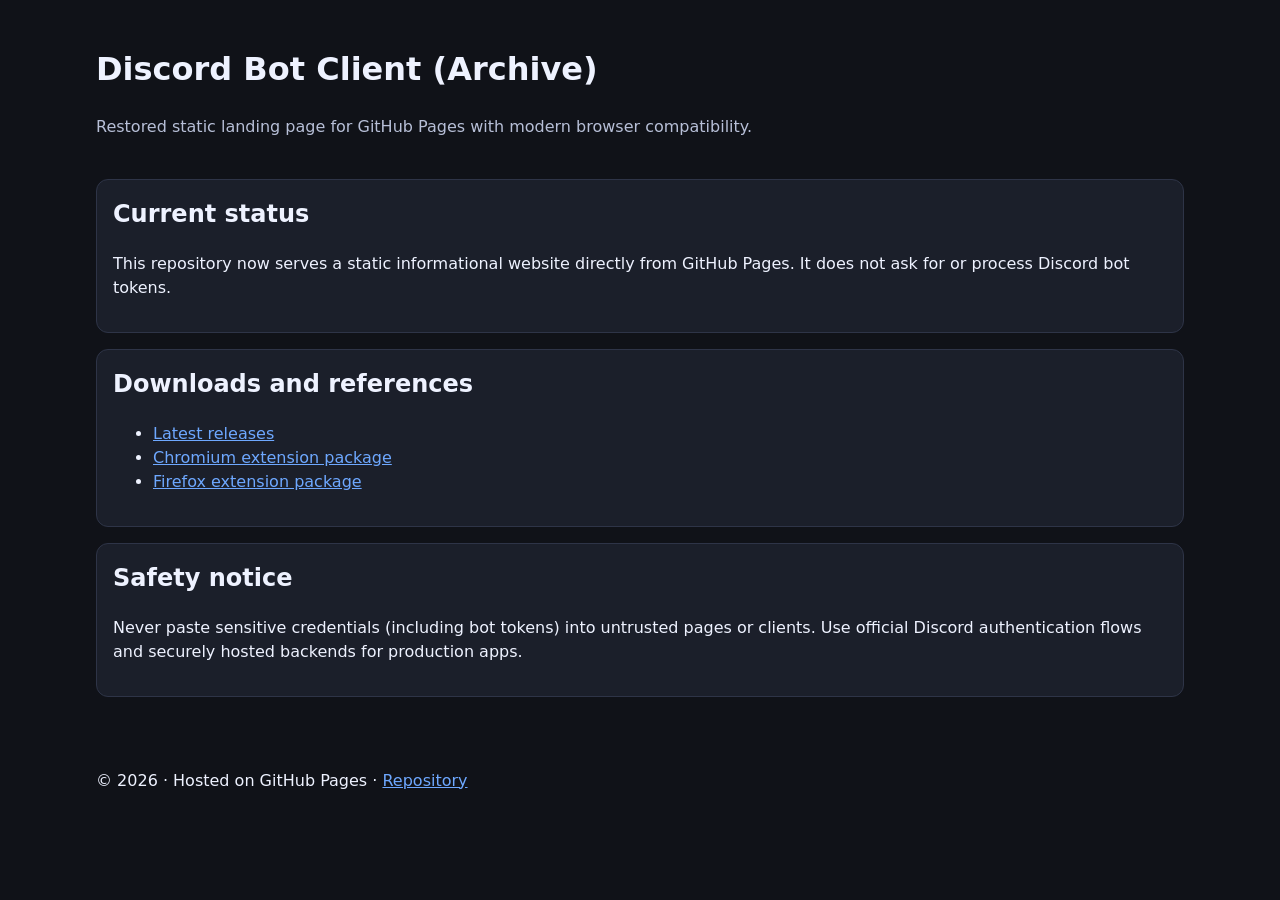
<file: index.html>
<!doctype html>
<html lang="en">
  <head>
    <meta charset="utf-8" />
    <meta name="viewport" content="width=device-width, initial-scale=1" />
    <meta
      name="description"
      content="Discord Bot Client archive page with safe links and project status information."
    />
    <title>Discord Bot Client Archive</title>
    <link rel="stylesheet" href="/site.css" />
    <script src="/site.js" defer></script>
  </head>
  <body>
    <a class="skip-link" href="#main">Skip to content</a>
    <header class="site-header">
      <h1>Discord Bot Client (Archive)</h1>
      <p class="subtitle">
        Restored static landing page for GitHub Pages with modern browser compatibility.
      </p>
    </header>

    <main id="main" class="container">
      <section class="card" aria-labelledby="status-heading">
        <h2 id="status-heading">Current status</h2>
        <p>
          This repository now serves a static informational website directly from GitHub Pages. It does
          not ask for or process Discord bot tokens.
        </p>
      </section>

      <section class="card" aria-labelledby="downloads-heading">
        <h2 id="downloads-heading">Downloads and references</h2>
        <ul>
          <li>
            <a href="https://github.com/ChrisEric1/ChrisEric1.GitHub.io/releases/latest">Latest releases</a>
          </li>
          <li><a href="/extension.zip">Chromium extension package</a></li>
          <li><a href="/extension.xpi">Firefox extension package</a></li>
        </ul>
      </section>

      <section class="card" aria-labelledby="safety-heading">
        <h2 id="safety-heading">Safety notice</h2>
        <p>
          Never paste sensitive credentials (including bot tokens) into untrusted pages or clients.
          Use official Discord authentication flows and securely hosted backends for production apps.
        </p>
      </section>
    </main>

    <footer class="site-footer">
      <p>
        &copy; <span data-current-year>2026</span> · Hosted on GitHub Pages ·
        <a href="https://github.com/Scaroontop/ChrisEric1.GitHub.io">Repository</a>
      </p>
    </footer>

    <noscript>
      <div class="noscript-message" role="status">
        JavaScript is disabled. All critical content on this page remains available without JavaScript.
      </div>
    </noscript>
  </body>
</html>
</file>
<file: site.css>
:root {
  color-scheme: dark light;
  --bg: #101218;
  --surface: #1b1f2a;
  --text: #eef2ff;
  --muted: #b7bfd7;
  --accent: #6ea8ff;
  --border: #2e3447;
}

* {
  box-sizing: border-box;
}

body {
  margin: 0;
  font-family: system-ui, -apple-system, Segoe UI, Roboto, Helvetica, Arial, sans-serif;
  line-height: 1.5;
  background: var(--bg);
  color: var(--text);
}

a {
  color: var(--accent);
}

.skip-link {
  position: absolute;
  left: -9999px;
  top: auto;
}

.skip-link:focus {
  left: 1rem;
  top: 1rem;
  background: var(--surface);
  border: 1px solid var(--border);
  padding: 0.5rem 0.75rem;
}

.site-header,
.site-footer {
  max-width: 70rem;
  margin: 0 auto;
  padding: 1.5rem 1rem;
}

.subtitle {
  color: var(--muted);
  margin-top: 0.5rem;
}

.container {
  max-width: 70rem;
  margin: 0 auto;
  padding: 0 1rem 2rem;
  display: grid;
  gap: 1rem;
}

.card {
  background: var(--surface);
  border: 1px solid var(--border);
  border-radius: 0.75rem;
  padding: 1rem;
}

.card h2 {
  margin-top: 0;
}

.noscript-message {
  border-top: 1px solid var(--border);
  margin: 1rem;
  padding-top: 1rem;
  color: var(--muted);
}

@media (max-width: 600px) {
  .site-header h1 {
    font-size: 1.4rem;
  }
}
</file>
